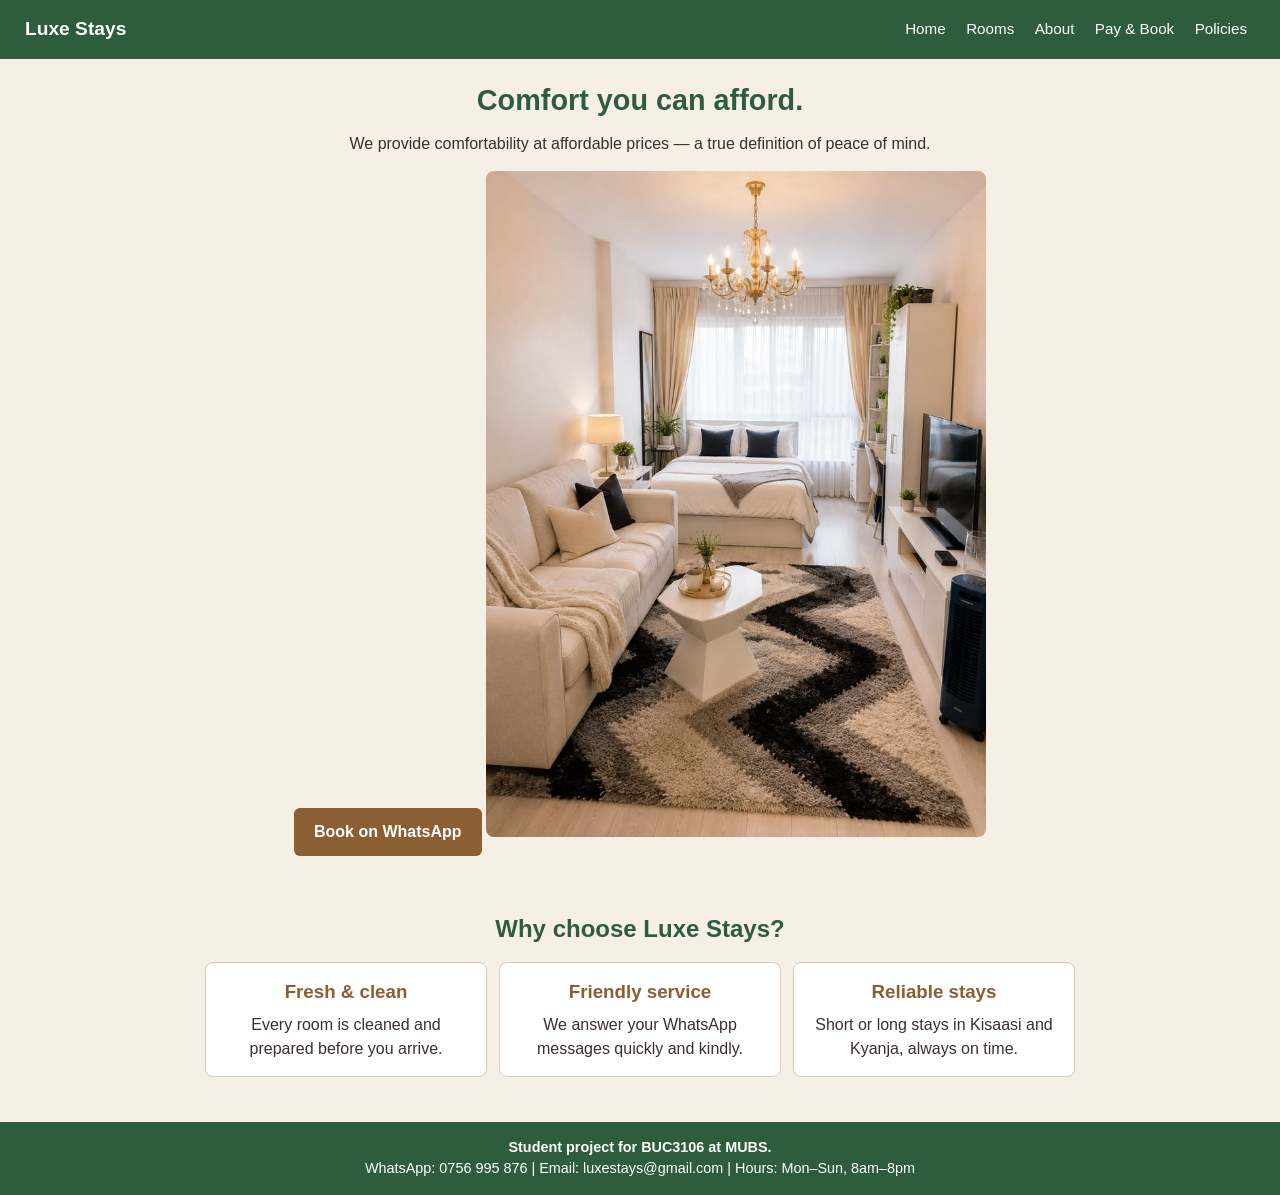
<file: index.html>
<!DOCTYPE html>
<html lang="en">
<head>
  <meta charset="UTF-8">
  <!-- Makes it fit phone screens first -->
  <meta name="viewport" content="width=device-width, initial-scale=1.0">
  <title>Luxe Stays - Comfortable Accommodation in Kisaasi &amp; Kyanja</title>
  <link rel="stylesheet" href="style.css">
</head>
<body>

  <!-- ===== MENU (same on every page) ===== -->
  <header class="menu">
    <div class="logo">Luxe Stays</div>
    <nav>
      <a href="index.html">Home</a>
      <a href="products.html">Rooms</a>
      <a href="about.html">About</a>
      <a href="pay.html">Pay &amp; Book</a>
      <a href="policies.html">Policies</a>
    </nav>
  </header>

  <!-- ===== BIG HERO SECTION ===== -->
  <section class="hero">
    <h1>Comfort you can afford.</h1>
    <p>We provide comfortability at affordable prices — a true definition of peace of mind.</p>
    <!-- Button that goes to the booking page -->
    <a class="button" href="pay.html">Book on WhatsApp</a>
    <img src="hero.jpg" alt="A comfortable room at Luxe Stays">
  </section>

  <!-- ===== THREE REASONS TO CHOOSE US ===== -->
  <section class="reasons">
    <h2>Why choose Luxe Stays?</h2>
    <div class="cards">
      <div class="card">
        <h3>Fresh &amp; clean</h3>
        <p>Every room is cleaned and prepared before you arrive.</p>
      </div>
      <div class="card">
        <h3>Friendly service</h3>
        <p>We answer your WhatsApp messages quickly and kindly.</p>
      </div>
      <div class="card">
        <h3>Reliable stays</h3>
        <p>Short or long stays in Kisaasi and Kyanja, always on time.</p>
      </div>
    </div>
  </section>

  <!-- ===== FOOTER (same on every page) ===== -->
  <footer>
    <p><strong>Student project for BUC3106 at MUBS.</strong></p>
    <p>WhatsApp: 0756 995 876 | Email: luxestays@gmail.com | Hours: Mon–Sun, 8am–8pm</p>
</file>
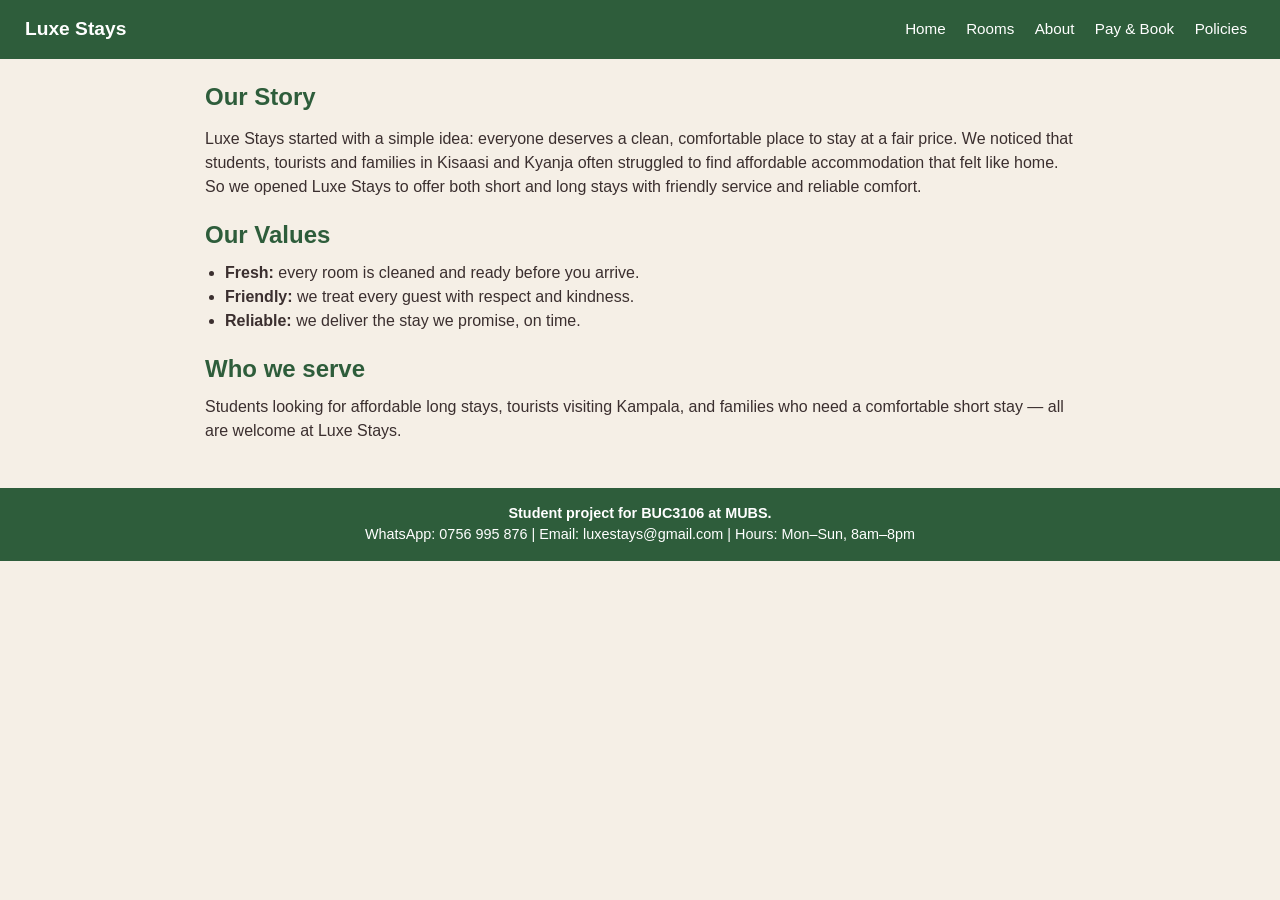
<file: about.html>
<!DOCT<!DOCTYPE html>
<html lang="en">
<head>
  <meta charset="UTF-8">
  <meta name="viewport" content="width=device-width, initial-scale=1.0">
  <title>Luxe Stays - About Us</title>
  <link rel="stylesheet" href="style.css">
</head>
<body>

  <!-- ===== MENU ===== -->
  <header class="menu">
    <div class="logo">Luxe Stays</div>
    <nav>
      <a href="index.html">Home</a>
      <a href="products.html">Rooms</a>
      <a href="about.html">About</a>
      <a href="pay.html">Pay &amp; Book</a>
      <a href="policies.html">Policies</a>
    </nav>
  </header>

  <section class="page-section">
    <h1>Our Story</h1>
    <p>
      Luxe Stays started with a simple idea: everyone deserves a clean,
      comfortable place to stay at a fair price. We noticed that students,
      tourists and families in Kisaasi and Kyanja often struggled to find
      affordable accommodation that felt like home. So we opened Luxe Stays
      to offer both short and long stays with friendly service and reliable
      comfort.
    </p>

    <h2>Our Values</h2>
    <ul>
      <li><strong>Fresh:</strong> every room is cleaned and ready before you arrive.</li>
      <li><strong>Friendly:</strong> we treat every guest with respect and kindness.</li>
      <li><strong>Reliable:</strong> we deliver the stay we promise, on time.</li>
    </ul>

    <h2>Who we serve</h2>
    <p>
      Students looking for affordable long stays, tourists visiting Kampala,
      and families who need a comfortable short stay — all are welcome at
      Luxe Stays.
    </p>
  </section>

  <!-- ===== FOOTER ===== -->
  <footer>
    <p><strong>Student project for BUC3106 at MUBS.</strong></p>
    <p>WhatsApp: 0756 995 876
     | Email: luxestays@gmail.com | Hours: Mon–Sun, 8am–8pm</p>
</file>
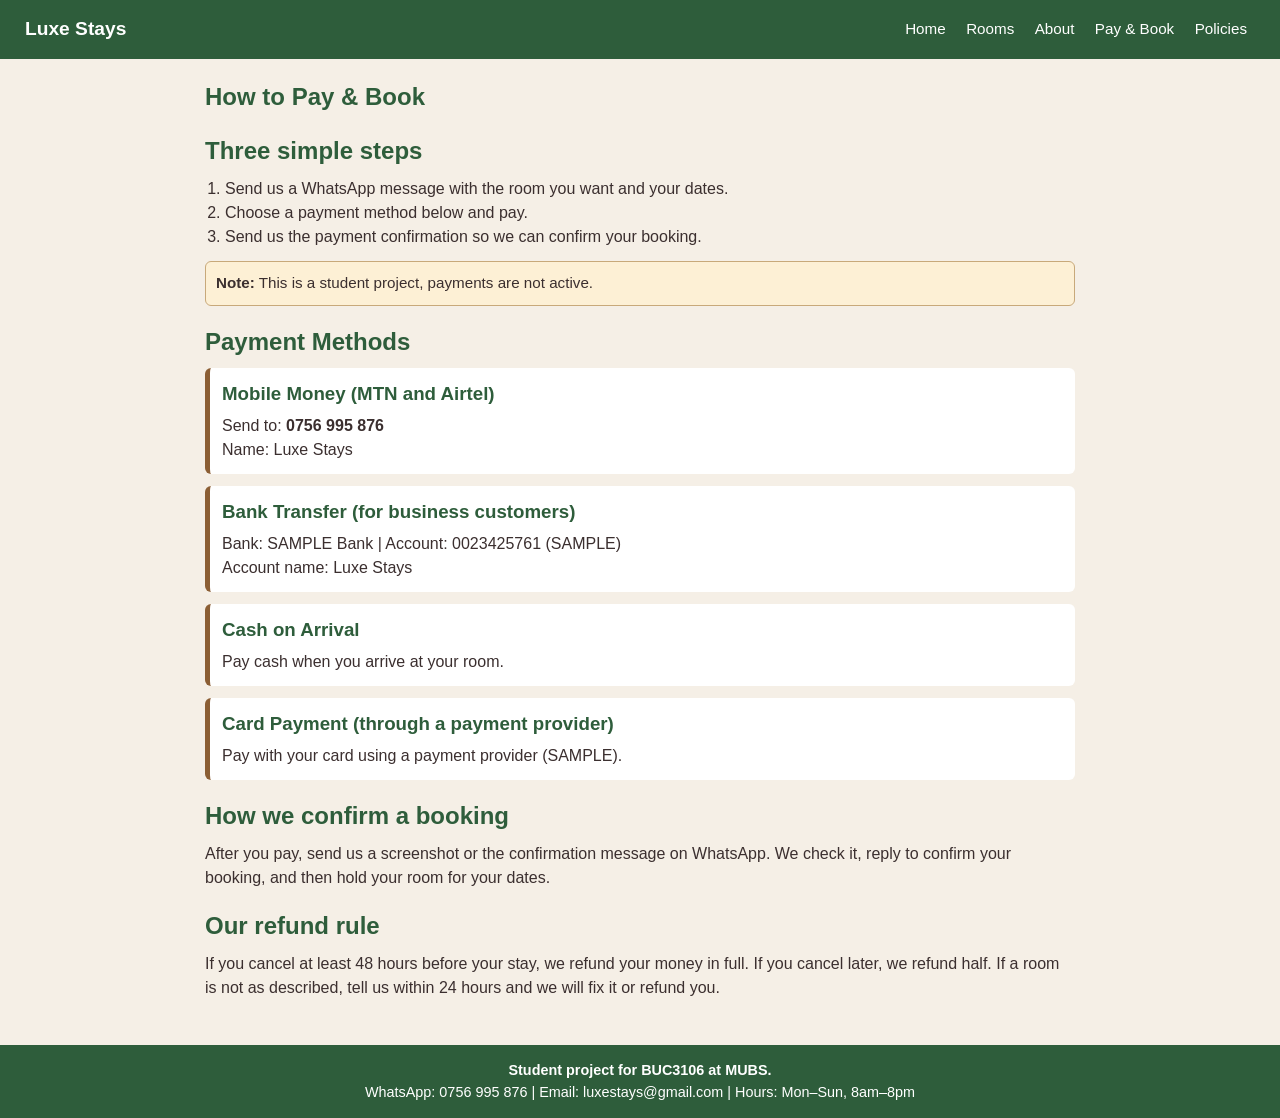
<file: pay.html>
<!DOCTYP<!DOCTYPE html><!DOCTYPE html>
<html lang="en">
<head>
  <meta charset="UTF-8">
  <meta name="viewport" content="width=device-width, initial-scale=1.0">
  <title>Luxe Stays - Pay &amp; Book</title>
  <link rel="stylesheet" href="style.css">
</head>
<body>

  <!-- ===== MENU ===== -->
  <header class="menu">
    <div class="logo">Luxe Stays</div>
    <nav>
      <a href="index.html">Home</a>
      <a href="products.html">Rooms</a>
      <a href="about.html">About</a>
      <a href="pay.html">Pay &amp; Book</a>
      <a href="policies.html">Policies</a>
    </nav>
  </header>

  <section class="page-section">
    <h1>How to Pay &amp; Book</h1>

    <!-- Three simple steps -->
    <h2>Three simple steps</h2>
    <ol>
      <li>Send us a WhatsApp message with the room you want and your dates.</li>
      <li>Choose a payment method below and pay.</li>
      <li>Send us the payment confirmation so we can confirm your booking.</li>
    </ol>

    <p class="note">
      <strong>Note:</strong> This is a student project, payments are not active.
    </p>

    <h2>Payment Methods</h2>

    <!-- Each payment method in its own box -->
    <div class="pay-box">
      <h3>Mobile Money (MTN and Airtel)</h3>
      <p>Send to: <strong>0756 995 876</strong></p>
      <p>Name: Luxe Stays</p>
    </div>

    <div class="pay-box">
      <h3>Bank Transfer (for business customers)</h3>
      <p>Bank: SAMPLE Bank | Account: 0023425761 (SAMPLE)</p>
      <p>Account name: Luxe Stays</p>
    </div>

    <div class="pay-box">
      <h3>Cash on Arrival</h3>
      <p>Pay cash when you arrive at your room.</p>
    </div>

    <div class="pay-box">
      <h3>Card Payment (through a payment provider)</h3>
      <p>Pay with your card using a payment provider (SAMPLE).</p>
    </div>

    <h2>How we confirm a booking</h2>
    <p>
      After you pay, send us a screenshot or the confirmation message on
      WhatsApp. We check it, reply to confirm your booking, and then hold
      your room for your dates.
    </p>

    <h2>Our refund rule</h2>
    <p>
      If you cancel at least 48 hours before your stay, we refund your money
      in full. If you cancel later, we refund half. If a room is not as
      described, tell us within 24 hours and we will fix it or refund you.
    </p>
  </section>

  <!-- ===== FOOTER ===== -->
  <footer>
    <p><strong>Student project for BUC3106 at MUBS.</strong></p>
    <p>WhatsApp: 0756 995 876 | Email: luxestays@gmail.com | Hours: Mon–Sun, 8am–8pm</p>
  </footer>

</body>
</html>
</file>
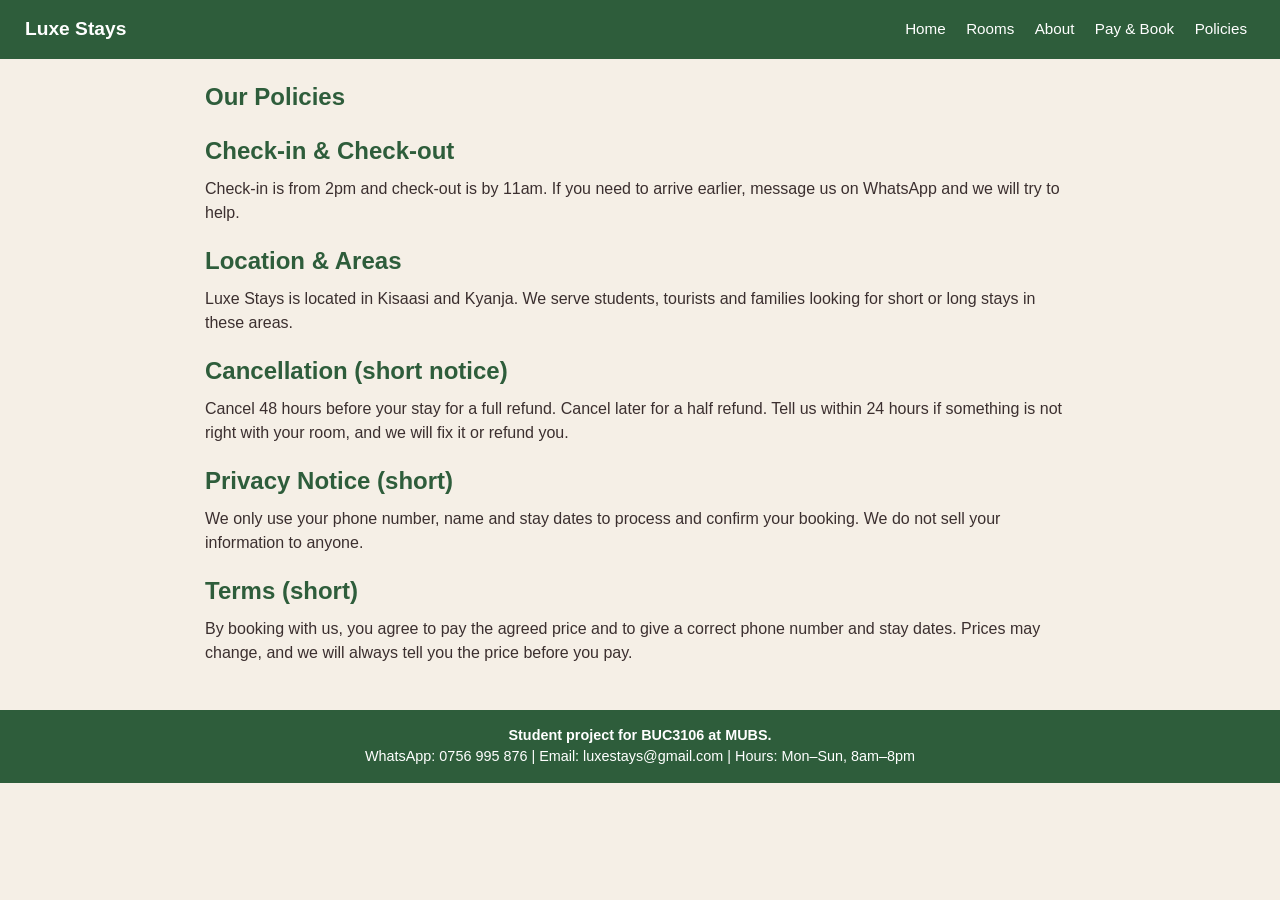
<file: policies.html>
<!DOCTYPE html>
<html lang="en">
<head>
  <meta charset="UTF-8">
  <meta name="viewport" content="width=device-width, initial-scale=1.0">
  <title>Luxe Stays - Policies</title>
  <link rel="stylesheet" href="style.css">
</head>
<body>

  <!-- ===== MENU ===== -->
  <header class="menu">
    <div class="logo">Luxe Stays</div>
    <nav>
      <a href="index.html">Home</a>
      <a href="products.html">Rooms</a>
      <a href="about.html">About</a>
      <a href="pay.html">Pay &amp; Book</a>
      <a href="policies.html">Policies</a>
    </nav>
  </header>

  <section class="page-section">
    <h1>Our Policies</h1>

    <h2>Check-in &amp; Check-out</h2>
    <p>
      Check-in is from 2pm and check-out is by 11am. If you need to arrive
      earlier, message us on WhatsApp and we will try to help.
    </p>

    <h2>Location &amp; Areas</h2>
    <p>
      Luxe Stays is located in Kisaasi and Kyanja. We serve students,
      tourists and families looking for short or long stays in these areas.
    </p>

    <h2>Cancellation (short notice)</h2>
    <p>
      Cancel 48 hours before your stay for a full refund. Cancel later for a
      half refund. Tell us within 24 hours if something is not right with
      your room, and we will fix it or refund you.
    </p>

    <h2>Privacy Notice (short)</h2>
    <p>
      We only use your phone number, name and stay dates to process and
      confirm your booking. We do not sell your information to anyone.
    </p>

    <h2>Terms (short)</h2>
    <p>
      By booking with us, you agree to pay the agreed price and to give a
      correct phone number and stay dates. Prices may change, and we will
      always tell you the price before you pay.
    </p>
  </section>

  <!-- ===== FOOTER ===== -->
  <footer>
    <p><strong>Student project for BUC3106 at MUBS.</strong></p>
    <p>WhatsApp: 0756 995 876 | Email: luxestays@gmail.com | Hours: Mon–Sun, 8am–8pm</p>
  </footer>

</body>
</html>
</file>
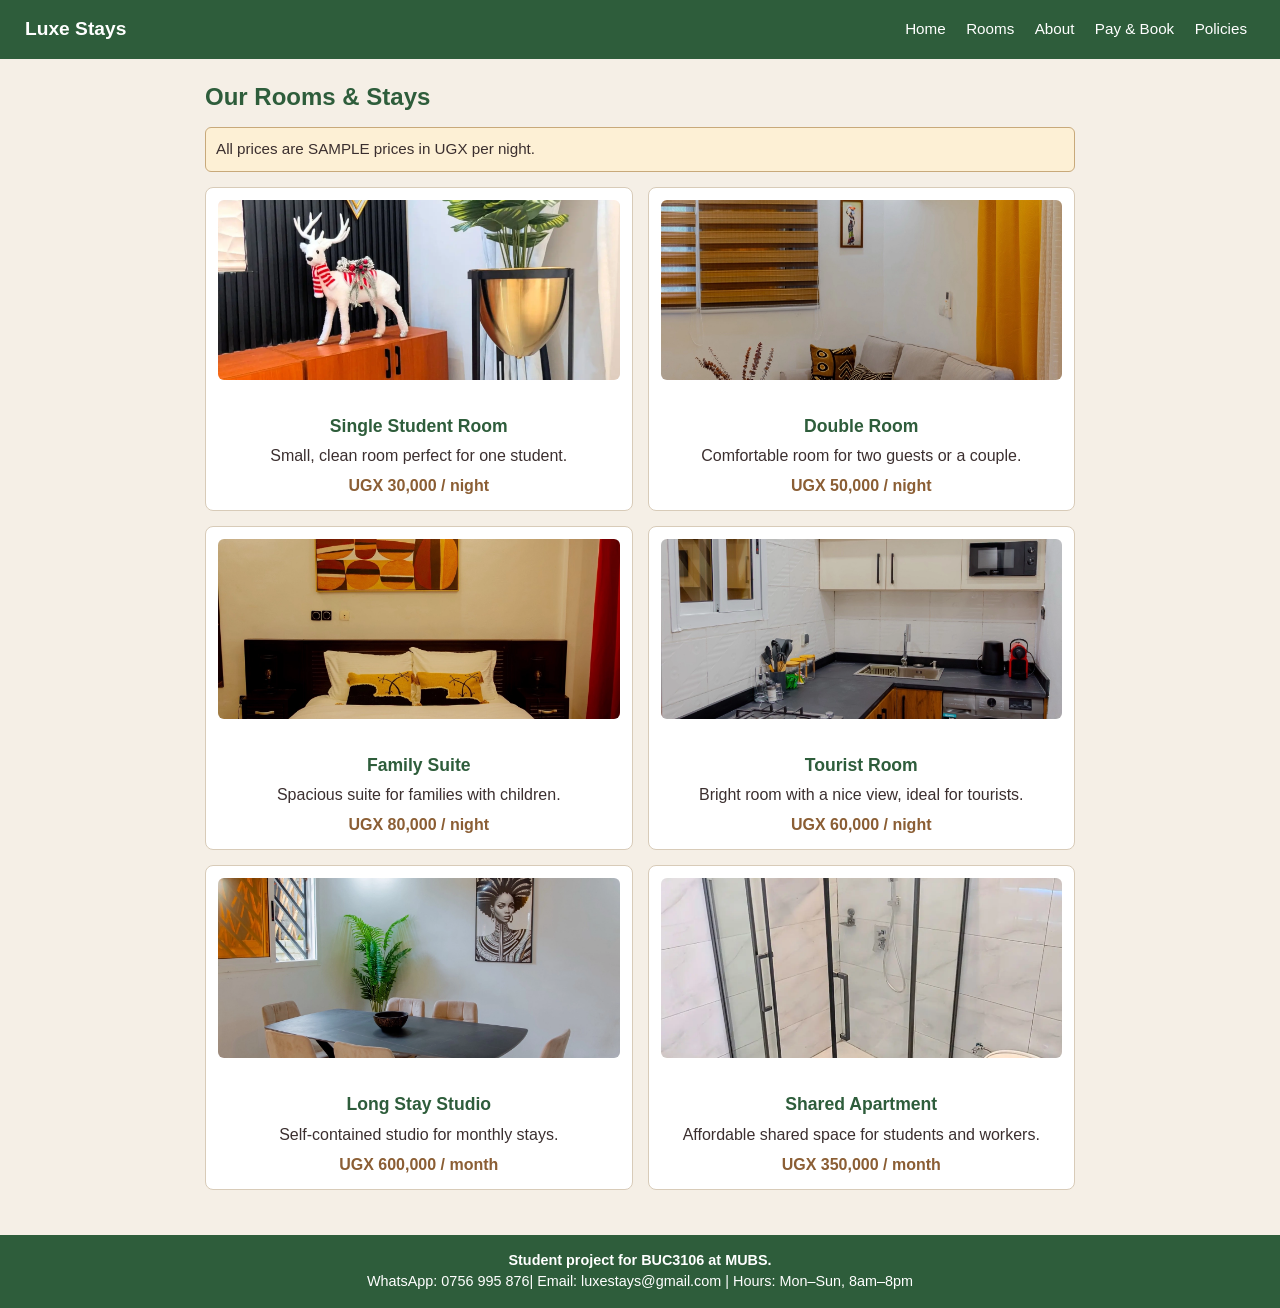
<file: products.html>
<!DOCTYPE html><!DOCTYPE html>
<html lang="en">
<head>
  <meta charset="UTF-8">
  <meta name="viewport" content="width=device-width, initial-scale=1.0">
  <title>Luxe Stays - Our Rooms &amp; Stays</title>
  <link rel="stylesheet" href="style.css">
</head>
<body>

  <!-- ===== MENU ===== -->
  <header class="menu">
    <div class="logo">Luxe Stays</div>
    <nav>
      <a href="index.html">Home</a>
      <a href="products.html">Rooms</a>
      <a href="about.html">About</a>
      <a href="pay.html">Pay &amp; Book</a>
      <a href="policies.html">Policies</a>
    </nav>
  </header>

  <!-- ===== ROOM LIST ===== -->
  <section class="page-section">
    <h1>Our Rooms &amp; Stays</h1>
    <p class="note">All prices are SAMPLE prices in UGX per night.</p>

    <div class="product-grid">

      <!-- Room 1 -->
      <div class="product">
        <img src="product1.jpg" alt="Single student room">
        <h2>Single Student Room</h2>
        <p>Small, clean room perfect for one student.</p>
        <p class="price">UGX 30,000 / night</p>
      </div>

      <!-- Room 2 -->
      <div class="product">
        <img src="product2.jpg" alt="Double room">
        <h2>Double Room</h2>
        <p>Comfortable room for two guests or a couple.</p>
        <p class="price">UGX 50,000 / night</p>
      </div>

      <!-- Room 3 -->
      <div class="product">
        <img src="product3.jpg" alt="Family suite">
        <h2>Family Suite</h2>
        <p>Spacious suite for families with children.</p>
        <p class="price">UGX 80,000 / night</p>
      </div>

      <!-- Room 4 -->
      <div class="product">
        <img src="product4.jpg" alt="Tourist room with view">
        <h2>Tourist Room</h2>
        <p>Bright room with a nice view, ideal for tourists.</p>
        <p class="price">UGX 60,000 / night</p>
      </div>

      <!-- Room 5 -->
      <div class="product">
        <img src="product5.jpg" alt="Long stay studio">
        <h2>Long Stay Studio</h2>
        <p>Self-contained studio for monthly stays.</p>
        <p class="price">UGX 600,000 / month</p>
      </div>

      <!-- Room 6 -->
      <div class="product">
        <img src="product6.jpg" alt="Shared apartment">
        <h2>Shared Apartment</h2>
        <p>Affordable shared space for students and workers.</p>
        <p class="price">UGX 350,000 / month</p>
      </div>

    </div>
  </section>

  <!-- ===== FOOTER ===== -->
  <footer>
    <p><strong>Student project for BUC3106 at MUBS.</strong></p>
    <p>WhatsApp: 0756 995 876| Email: luxestays@gmail.com | Hours: Mon–Sun, 8am–8pm</p>
</file>
<file: style.css>
/* ============================================
   Luxe Stays design file.
   Colours: green, beige, brown.
   Phone-first: we design for small screens,
   then make it bigger on large screens.
   ============================================ */

/* --- Colours and basic settings --- */
:root {
  --main: #2e5d3b;        /* green (main colour) */
  --second: #8b5e34;      /* brown (second colour) */
  --bg: #f5efe6;          /* beige (background colour) */
}

/* Reset a few default browser styles */
* {
  box-sizing: border-box;
  margin: 0;
  padding: 0;
}

/* Body: background and font for every page */
body {
  font-family: Arial, Helvetica, sans-serif;
  background-color: var(--bg);
  color: #3b2f2f;
  line-height: 1.5;
}

/* ---------- MENU (top bar) ---------- */
.menu {
  background-color: var(--main);
  color: white;
  padding: 10px;
  text-align: center;
}

.logo {
  font-weight: bold;
  font-size: 1.2rem;
  margin-bottom: 6px;
}

/* Menu links stacked on phone */
.menu nav a {
  display: inline-block;
  color: white;
  text-decoration: none;
  padding: 6px 8px;
  font-size: 0.95rem;
}

.menu nav a:hover {
  background-color: var(--second);
  border-radius: 4px;
}

/* ---------- HERO (big top section on home) ---------- */
.hero {
  padding: 20px 15px;
  text-align: center;
}

.hero h1 {
  font-size: 1.8rem;
  color: var(--main);
  margin-bottom: 10px;
}

.hero p {
  margin-bottom: 15px;
}

/* The main button */
.button {
  display: inline-block;
  background-color: var(--second);
  color: white;
  padding: 12px 20px;
  text-decoration: none;
  border-radius: 6px;
  font-weight: bold;
  margin-bottom: 15px;
}

.button:hover {
  background-color: var(--main);
}

/* Hero picture */
.hero img {
  width: 100%;
  max-width: 500px;
  border-radius: 8px;
}

/* ---------- REASONS / CARDS ---------- */
.reasons {
  padding: 20px 15px;
  text-align: center;
}

.reasons h2 {
  color: var(--main);
  margin-bottom: 15px;
}

.cards {
  display: grid;
  grid-template-columns: 1fr;   /* one card per row on phone */
  gap: 12px;
}

.card {
  background: white;
  border: 1px solid #d8cbb8;
  border-radius: 8px;
  padding: 15px;
}

.card h3 {
  color: var(--second);
  margin-bottom: 6px;
}

/* ---------- GENERAL PAGE SECTION ---------- */
.page-section {
  padding: 20px 15px;
}

.page-section h1 {
  color: var(--main);
  margin-bottom: 12px;
}

.page-section h2 {
  color: var(--main);
  margin: 18px 0 8px;
}

.page-section ul,
.page-section ol {
  padding-left: 20px;
  margin-bottom: 10px;
}

/* ---------- ROOM / PRODUCT GRID ---------- */
.product-grid {
  display: grid;
  grid-template-columns: 1fr;   /* one room per row on phone */
  gap: 15px;
  margin-top: 15px;
}

.product {
  background: white;
  border: 1px solid #d8cbb8;
  border-radius: 8px;
  padding: 12px;
  text-align: center;
}

.product img {
  width: 100%;
  height: 180px;
  object-fit: cover;
  border-radius: 6px;
  margin-bottom: 8px;
}

.product h2 {
  font-size: 1.1rem;
  margin-bottom: 5px;
}

.price {
  color: var(--second);
  font-weight: bold;
  margin-top: 6px;
}

/* ---------- PAY BOXES ---------- */
.pay-box {
  background: white;
  border-left: 5px solid var(--second);
  border-radius: 6px;
  padding: 12px;
  margin-bottom: 12px;
}

.pay-box h3 {
  color: var(--main);
  margin-bottom: 6px;
}

/* ---------- SAMPLE NOTE ---------- */
.note {
  background: #fdf0d5;
  border: 1px solid #c8a97a;
  padding: 10px;
  border-radius: 6px;
  margin: 12px 0;
  font-size: 0.95rem;
}

/* ---------- FOOTER ---------- */
footer {
  background-color: var(--main);
  color: white;
  text-align: center;
  padding: 15px;
  margin-top: 25px;
  font-size: 0.9rem;
}

/* ============================================
   BIGGER SCREENS (tablets and computers)
   ============================================ */
@media (min-width: 700px) {

  /* Menu links in one row */
  .menu {
    display: flex;
    justify-content: space-between;
    align-items: center;
    padding: 12px 25px;
  }

  .logo {
    margin-bottom: 0;
  }

  /* Three cards per row */
  .cards {
    grid-template-columns: repeat(3, 1fr);
  }

  /* Two rooms per row */
  .product-grid {
    grid-template-columns: repeat(2, 1fr);
  }

  .page-section,
  .hero,
  .reasons {
    max-width: 900px;
    margin: 0 auto;
  }
}
</file>
